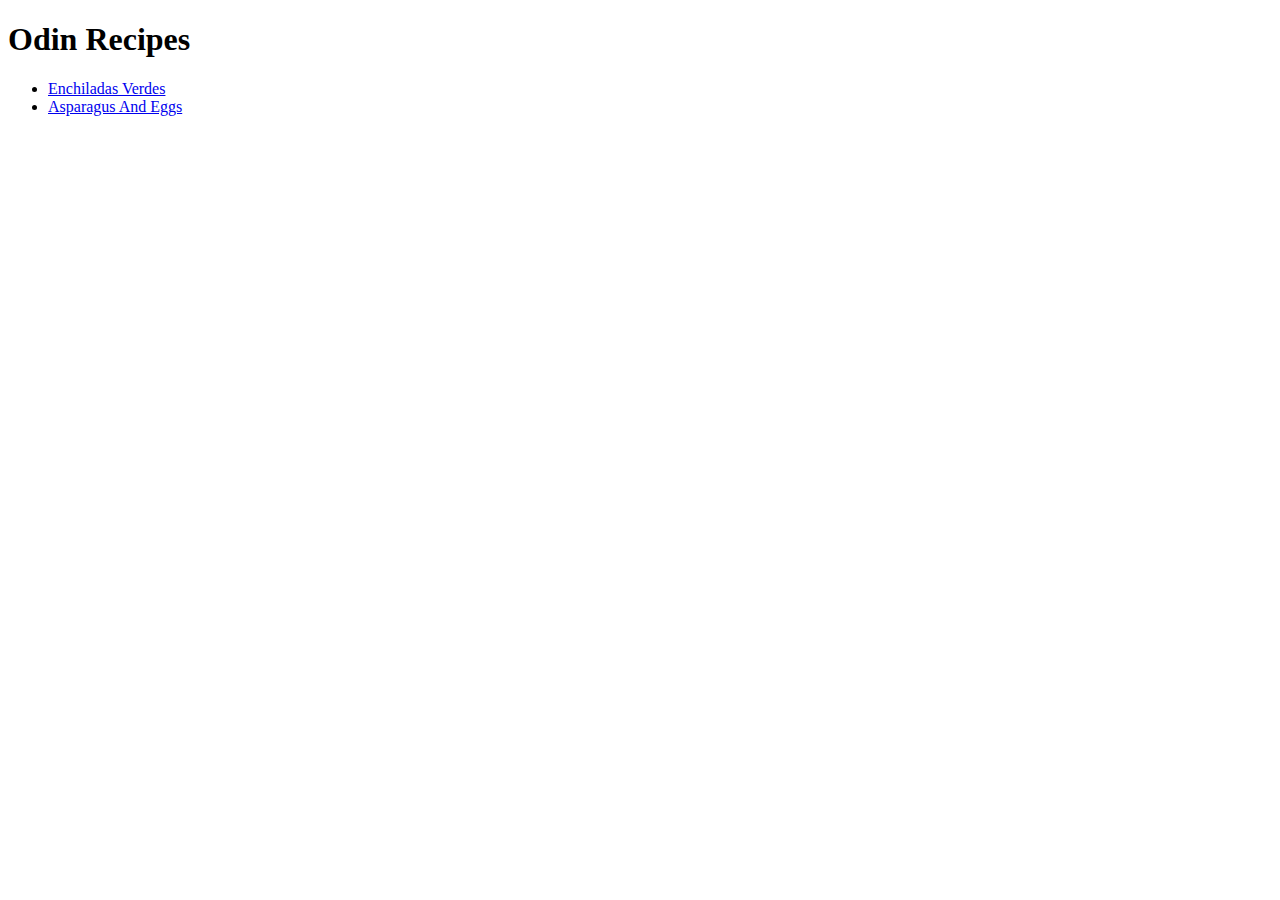
<file: index.html>
<!DOCTYPE html>
<html lang="en">
<head>
    <meta charset="UTF-8">
    <title>Project: Recipes</title>
</head>
<body>
    <h1>Odin Recipes</h1>
    <ul>
    <li><a href="./recipes/enchiladas-verdes.html">Enchiladas Verdes</a></li>
    <li><a href="./recipes/asparagus-and-eggs.html">Asparagus And Eggs</a></li>
    </ul>
</body>
</html>
</file>
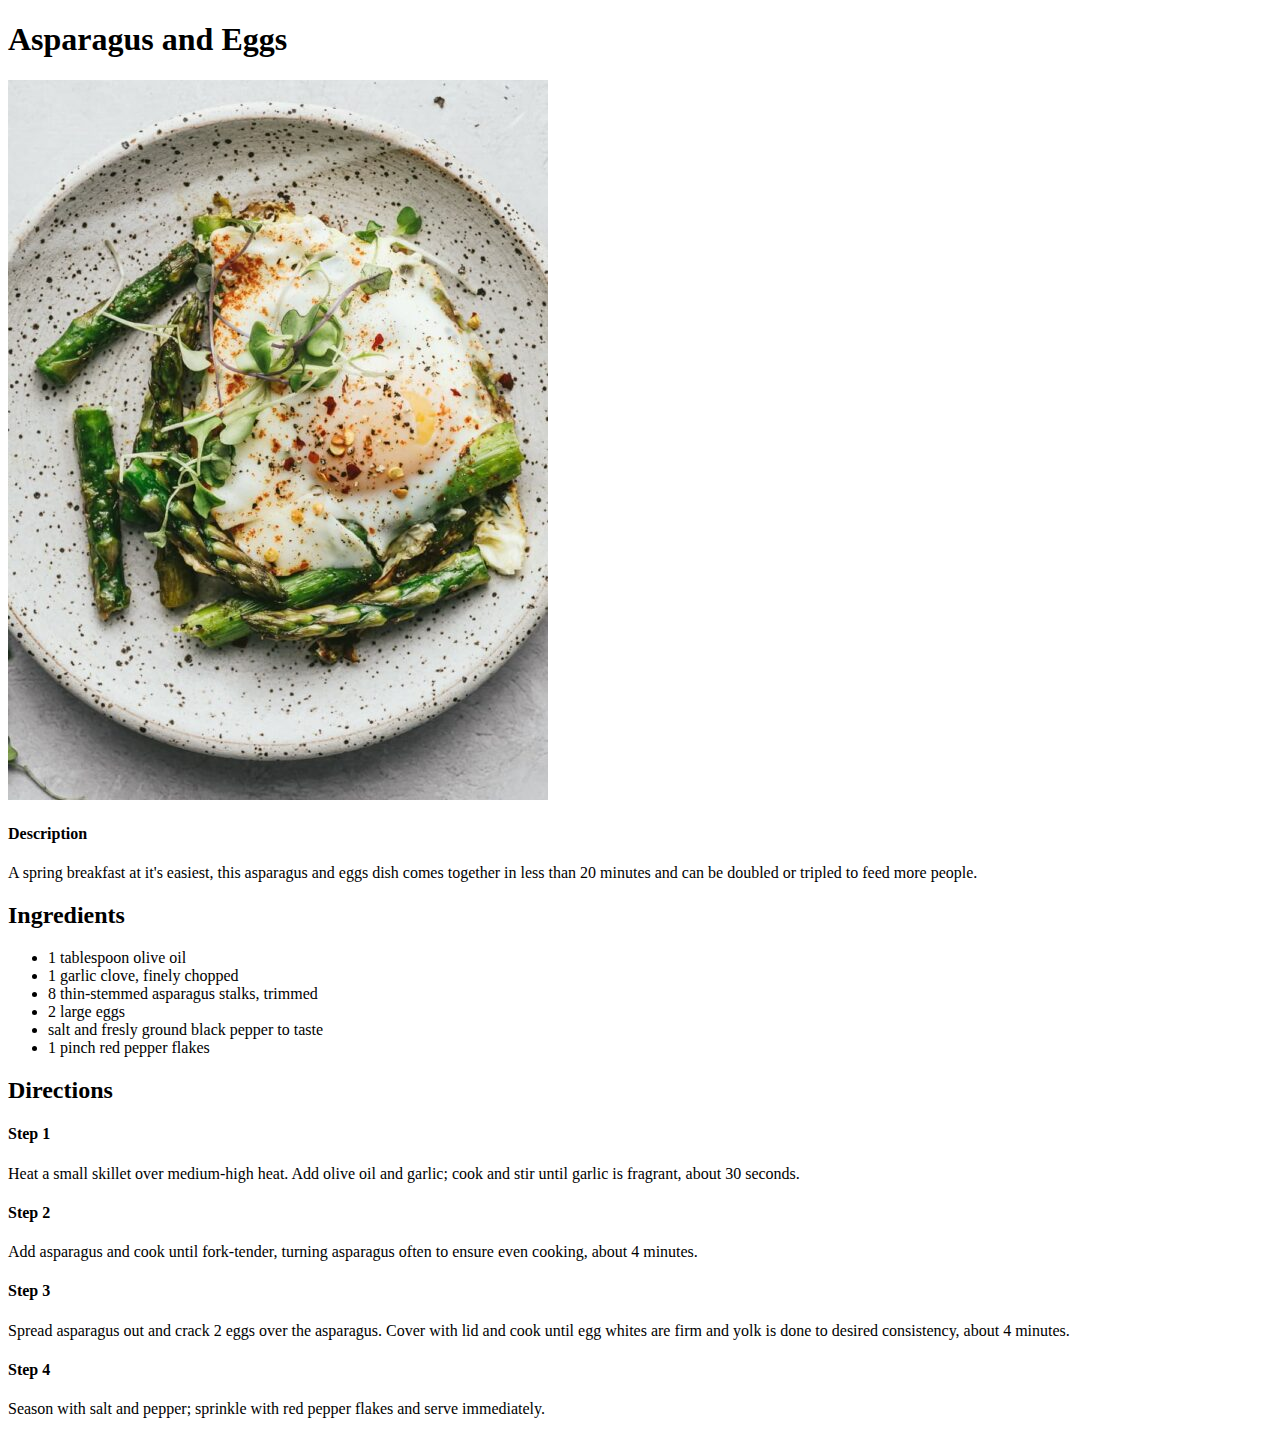
<file: recipes/asparagus-and-eggs.html>
<!DOCTYPE html>
<html lang="en">
<head>
    <meta charset="UTF-8">
    <title>Recipe for Asparagus and Eggs</title>
</head>
<body>
    <h1>Asparagus and Eggs</h1>

    <img src="../images/asparagus-and-eggs.jpg">
    <h4>Description</h4>
    <p>A spring breakfast at it's easiest, this asparagus and eggs dish comes together in less than 20 minutes and can be doubled or tripled to feed more people.</p>

    <h2>Ingredients</h2>
    <ul>
        <li>1 tablespoon olive oil</li>
        <li>1 garlic clove, finely chopped</li>
        <li>8 thin-stemmed asparagus stalks, trimmed</li>
        <li>2 large eggs</li>
        <li>salt and fresly ground black pepper to taste</li>
        <li>1 pinch red pepper flakes</li>
    </ul>

    <h2>Directions</h2>
    <h4>Step 1</h4>
    <p>Heat a small skillet over medium-high heat. Add olive oil and garlic; cook and stir until garlic is fragrant, about 30 seconds.</p>
    <h4>Step 2</h4>
    <p>Add asparagus and cook until fork-tender, turning asparagus often to ensure even cooking, about 4 minutes.</p>
    <h4>Step 3</h4>
    <p>Spread asparagus out and crack 2 eggs over the asparagus. Cover with lid and cook until egg whites are firm and yolk is done to desired consistency, about 4 minutes.</p>
    <h4>Step 4</h4>
    <p>Season with salt and pepper; sprinkle with red pepper flakes and serve immediately.</p>
    
</body>
</html>
</file>
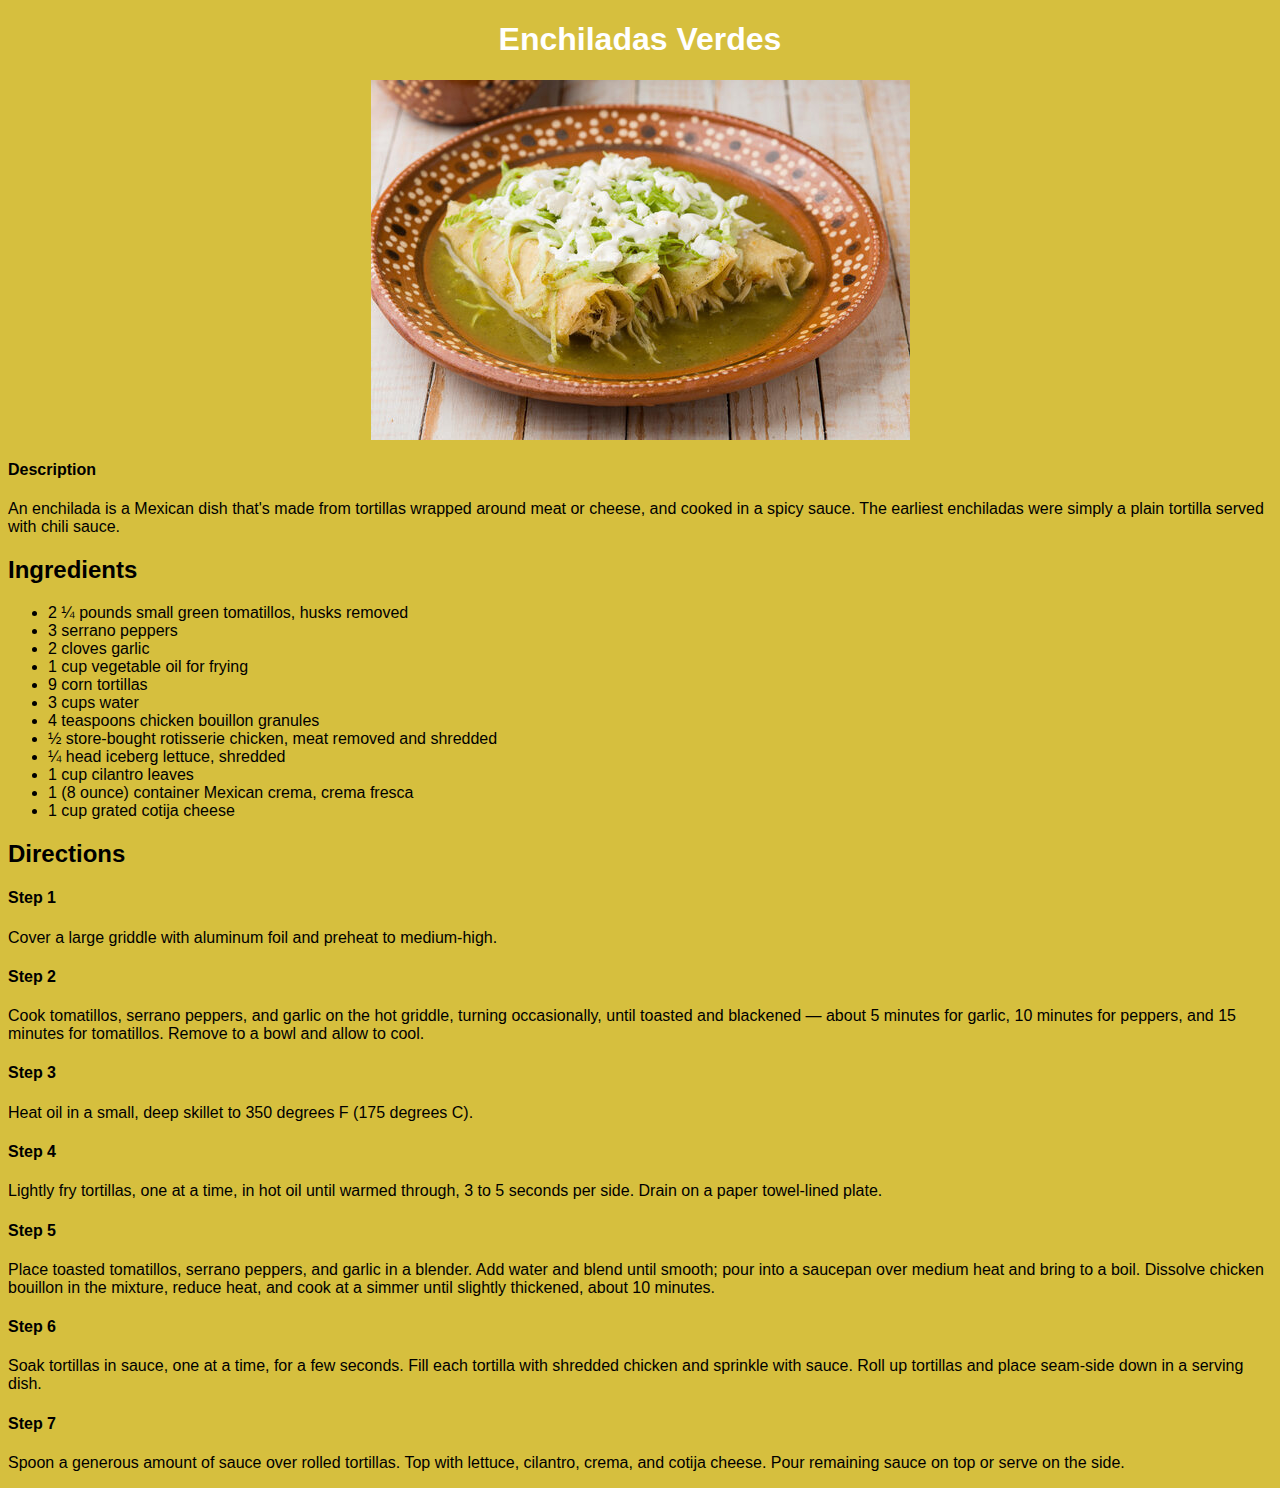
<file: recipes/enchiladas-verdes.html>
<!DOCTYPE html>
<html lang="en">
<head>
    <meta charset="UTF-8">
    <title>Recipe for Enchiladas Verdes</title>
    <link rel="stylesheet" href="style.css">
</head>
<body>
    <h1>Enchiladas Verdes</h1>

    <img src="../images/enchiladas-verdes.jpg">
    <h4>Description</h4>
    <p class="discp">An enchilada is a Mexican dish that's made from tortillas wrapped around meat or cheese, and cooked in a spicy sauce. The earliest enchiladas were simply a plain tortilla served with chili sauce.</p>

    <div class="container">
        <h2>Ingredients</h2>
    <ul>
        <li>2 ¼ pounds small green tomatillos, husks removed</li>
        <li>3 serrano peppers</li>
        <li>2 cloves garlic</li>
        <li>1 cup vegetable oil for frying</li>
        <li>9 corn tortillas</li>
        <li>3 cups water</li>
        <li>4 teaspoons chicken bouillon granules</li>
        <li>½ store-bought rotisserie chicken, meat removed and shredded</li>
        <li>¼ head iceberg lettuce, shredded</li>
        <li>1 cup cilantro leaves</li>
        <li>1 (8 ounce) container Mexican crema, crema fresca</li>
        <li>1 cup grated cotija cheese</li>
    </ul>
    </div>
    <h2>Directions</h2>
    <h4>Step 1</h4>
    <p>Cover a large griddle with aluminum foil and preheat to medium-high.</p>
    <h4>Step 2</h4>
    <p>Cook tomatillos, serrano peppers, and garlic on the hot griddle, turning occasionally, until toasted and blackened — about 5 minutes for garlic, 10 minutes for peppers, and 15 minutes for tomatillos. Remove to a bowl and allow to cool.</p>
    <h4>Step 3</h4>
    <p>Heat oil in a small, deep skillet to 350 degrees F (175 degrees C).</p>
    <h4>Step 4</h4>
    <p>Lightly fry tortillas, one at a time, in hot oil until warmed through, 3 to 5 seconds per side. Drain on a paper towel-lined plate.</p>
    <h4>Step 5</h4>
    <p>Place toasted tomatillos, serrano peppers, and garlic in a blender. Add water and blend until smooth; pour into a saucepan over medium heat and bring to a boil. Dissolve chicken bouillon in the mixture, reduce heat, and cook at a simmer until slightly thickened, about 10 minutes.</p>
    <h4>Step 6</h4>
    <p>Soak tortillas in sauce, one at a time, for a few seconds. Fill each tortilla with shredded chicken and sprinkle with sauce. Roll up tortillas and place seam-side down in a serving dish.</p>
    <h4>Step 7</h4>
    <p>Spoon a generous amount of sauce over rolled tortillas. Top with lettuce, cilantro, crema, and cotija cheese. Pour remaining sauce on top or serve on the side.</p>
    

</body>
</html>
</file>
<file: recipes/style.css>
*{
    font-family: Arial, Helvetica, sans-serif;
    background-color: rgb(214, 191, 62);
}

h1{
    color: white;
    text-align: center;
}

img {
    margin-left: auto;
    margin-right: auto;
    display: block;
}
</file>
